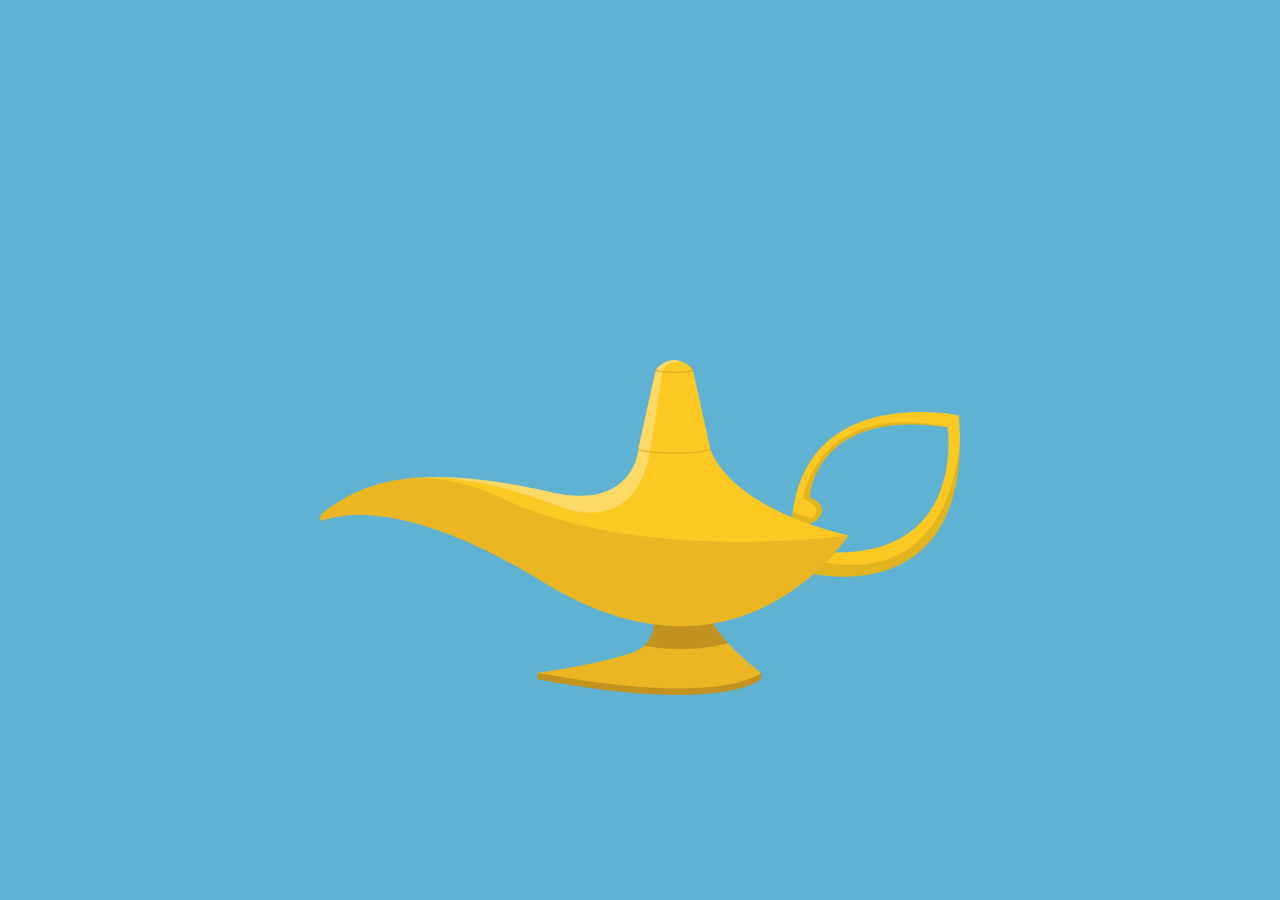
<file: sorpresa.html>
<!DOCTYPE html>
<html lang="en">
<head>
    <meta charset="UTF-8">
    <meta name="viewport" content="width=device-width, initial-scale=1.0">
    <title>Proyecto L&D</title>
    <style>
        * {
            box-sizing: border-box;
        }
        body {
            display: flex;
            justify-content: center;
            align-items: center;
            height: 100vh;
            margin: 0;
            background-color: #5fb2d2;
            overflow: hidden; /* Evita el desbordamiento */
        }
        .image-container {
            position: absolute;
            top: 40%;
            left: 50%;
            transform: translateX(-50%);
        }
        #myImg {
            border-radius: 5px;
            cursor: pointer;
            transition: 0.3s;
        }

        #myImg:hover {opacity: 0.7;}

        /* The Modal (background) */
        .modal {
            display: none; /* Hidden by default */
            position: fixed; /* Stay in place */
            z-index: 1; /* Sit on top */
            padding-top: 100px; /* Location of the box */
            left: 0;
            top: 0;
            width: 100%; /* Full width */
            height: 100%; /* Full height */
            overflow: auto; /* Enable scroll if needed */
            background-color: rgb(0,0,0); /* Fallback color */
            background-color: rgba(0,0,0,0.9); /* Black w/ opacity */
        }

        /* Modal Content (image) */
        .modal-content {
            margin: auto;
            display: block;
            width: 80%;
            max-width: 700px;
        }

        /* Caption of Modal Image */
        #caption {
            margin: auto;
            display: block;
            width: 80%;
            max-width: 700px;
            text-align: center;
            color: #ccc;
            padding: 10px 0;
            height: 150px;
        }

        /* Add Animation */
        .modal-content, #caption {  
            animation-name: zoom;
            animation-duration: 0.6s;
        }

        @keyframes zoom {
            from {transform: scale(0.1)} 
            to {transform: scale(1)}
        }

        /* The Close Button */
        .close {
            position: absolute;
            top: 15px;
            right: 35px;
            color: #f1f1f1;
            font-size: 40px;
            font-weight: bold;
            transition: 0.3s;
        }

        .close:hover,
        .close:focus {
            color: #bbb;
            text-decoration: none;
            cursor: pointer;
        }

        /* 100% Image Width on Smaller Screens */
        @media only screen and (max-width: 700px){
            .modal-content {
                width: 100%;
            }
        }
    </style>
</head>
<body>
    <div class="image-container" id="giftImage">
        <img id="myImg" src="img/lampara.png" alt="Regalo" style="width: 100%; height: 100%;" onclick="showSparks()">
        <div id="sparks" style="display: none; position: absolute; top: 0; left: 0; width: 100%; height: 100%; pointer-events: none;">
            <img src="img/sparks.gif" alt="Sparks" style="width: 100%; height: auto; position: absolute; top: 0; left: 0;">
        </div>
    </div>

    <!-- The Modal -->
    <div id="myModal" class="modal">
        <span class="close">&times;</span>
        <img class="modal-content" id="img01">
        <div id="caption"></div>
    </div>

    <script>
        function showSparks() {
            var sparks = document.getElementById('sparks');
            sparks.style.display = 'block';
            setTimeout(function() {
                sparks.style.display = 'none';
            }, 5000); // Los destellos desaparecen después de 5 segundos
        }

        var giftImage = document.getElementById('giftImage');
        var lampImage = giftImage.querySelector('img');

        lampImage.addEventListener('click', function() {
            setTimeout(function() {
                setTimeout(function() {
                    showModal();
                }, 1000); // Espera a que la opacidad sea 0 antes de mostrar el modal
            }, 2500); // Muestra el modal después de 2.5 segundos
        });

        function showModal() {
            var modal = document.getElementById('myModal');
            var modalImg = document.getElementById("img01");
            var captionText = document.getElementById("caption");
            modal.style.display = "block";
            modalImg.src = "img/tarjeta.png";
            captionText.innerHTML = "Feliz aniversario. Te amo.";
        }

        function closeModal() {
            var modal = document.getElementById('myModal');
            modal.style.display = 'none';
        }

        // Get the <span> element that closes the modal
        var span = document.getElementsByClassName("close")[0];

        // When the user clicks on <span> (x), close the modal
        span.onclick = function() { 
            closeModal();
        }
    </script>
</body>
</html>
</file>
